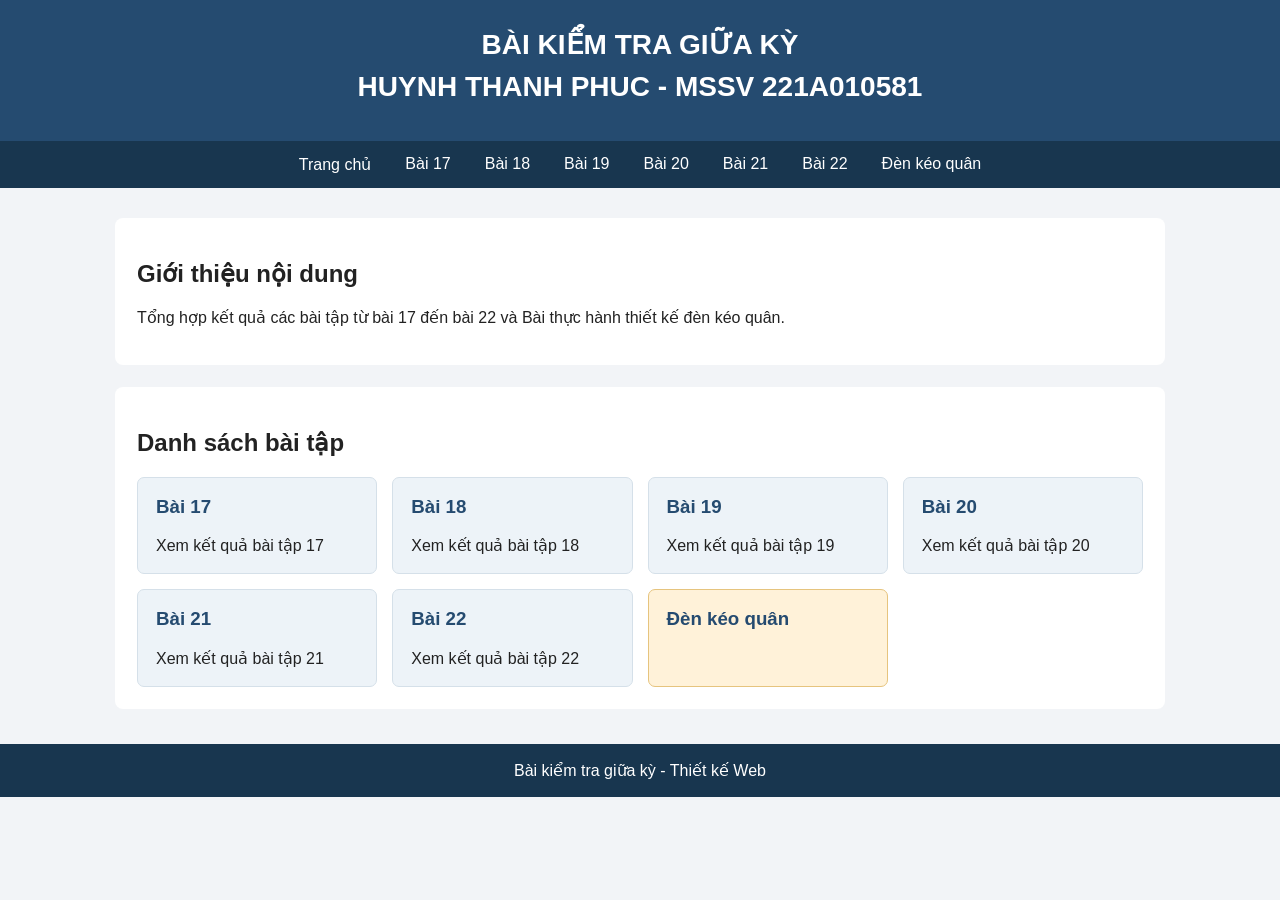
<file: index.html>
<!DOCTYPE html>
<html lang="vi">
<head>
    <meta charset="UTF-8">
    <meta name="viewport" content="width=device-width, initial-scale=1.0">
    <title>Bài kiểm tra giữa kỳ</title>
    <link rel="stylesheet" href="css/style.css">
</head>
<body>
    <header class="header">
        <h1>BÀI KIỂM TRA GIỮA KỲ</h1>
      <h1>HUYNH THANH PHUC - MSSV 221A010581</h1>
        
    </header>

    <nav class="menu">
        <a href="index.html">Trang chủ</a>
        <a href="bai17/index.html">Bài 17</a>
        <a href="bai18/index.html">Bài 18</a>
        <a href="bai19/index.html">Bài 19</a>
        <a href="bai20/index.html">Bài 20</a>
        <a href="bai21/index.html">Bài 21</a>
        <a href="bai22/index.html">Bài 22</a>
        <a href="den-keo-quan.html">Đèn kéo quân</a>
    </nav>

    <main class="container">
        <section class="intro">
            <h2>Giới thiệu nội dung</h2>
            <p>Tổng hợp kết quả các bài tập từ bài 17 đến bài 22
            và Bài thực hành thiết kế đèn kéo quân.</p>
        </section>

        <section class="exercise-list">
            <h2>Danh sách bài tập</h2>
            <div class="cards">
                <a class="card" href="bai17/index.html"><h3>Bài 17</h3><p>Xem kết quả bài tập 17</p></a>
                <a class="card" href="bai18/index.html"><h3>Bài 18</h3><p>Xem kết quả bài tập 18</p></a>
                <a class="card" href="bai19/index.html"><h3>Bài 19</h3><p>Xem kết quả bài tập 19</p></a>
                <a class="card" href="bai20/index.html"><h3>Bài 20</h3><p>Xem kết quả bài tập 20</p></a>
                <a class="card" href="bai21/index.html"><h3>Bài 21</h3><p>Xem kết quả bài tập 21</p></a>
                <a class="card" href="bai22/index.html"><h3>Bài 22</h3><p>Xem kết quả bài tập 22</p></a>
                <a class="card featured" href="den-keo-quan.html"><h3>Đèn kéo quân</h3><p></p></a>
            </div>
        </section>
    </main>

    <footer class="footer">Bài kiểm tra giữa kỳ - Thiết kế Web</footer>
</body>
</html>
</file>
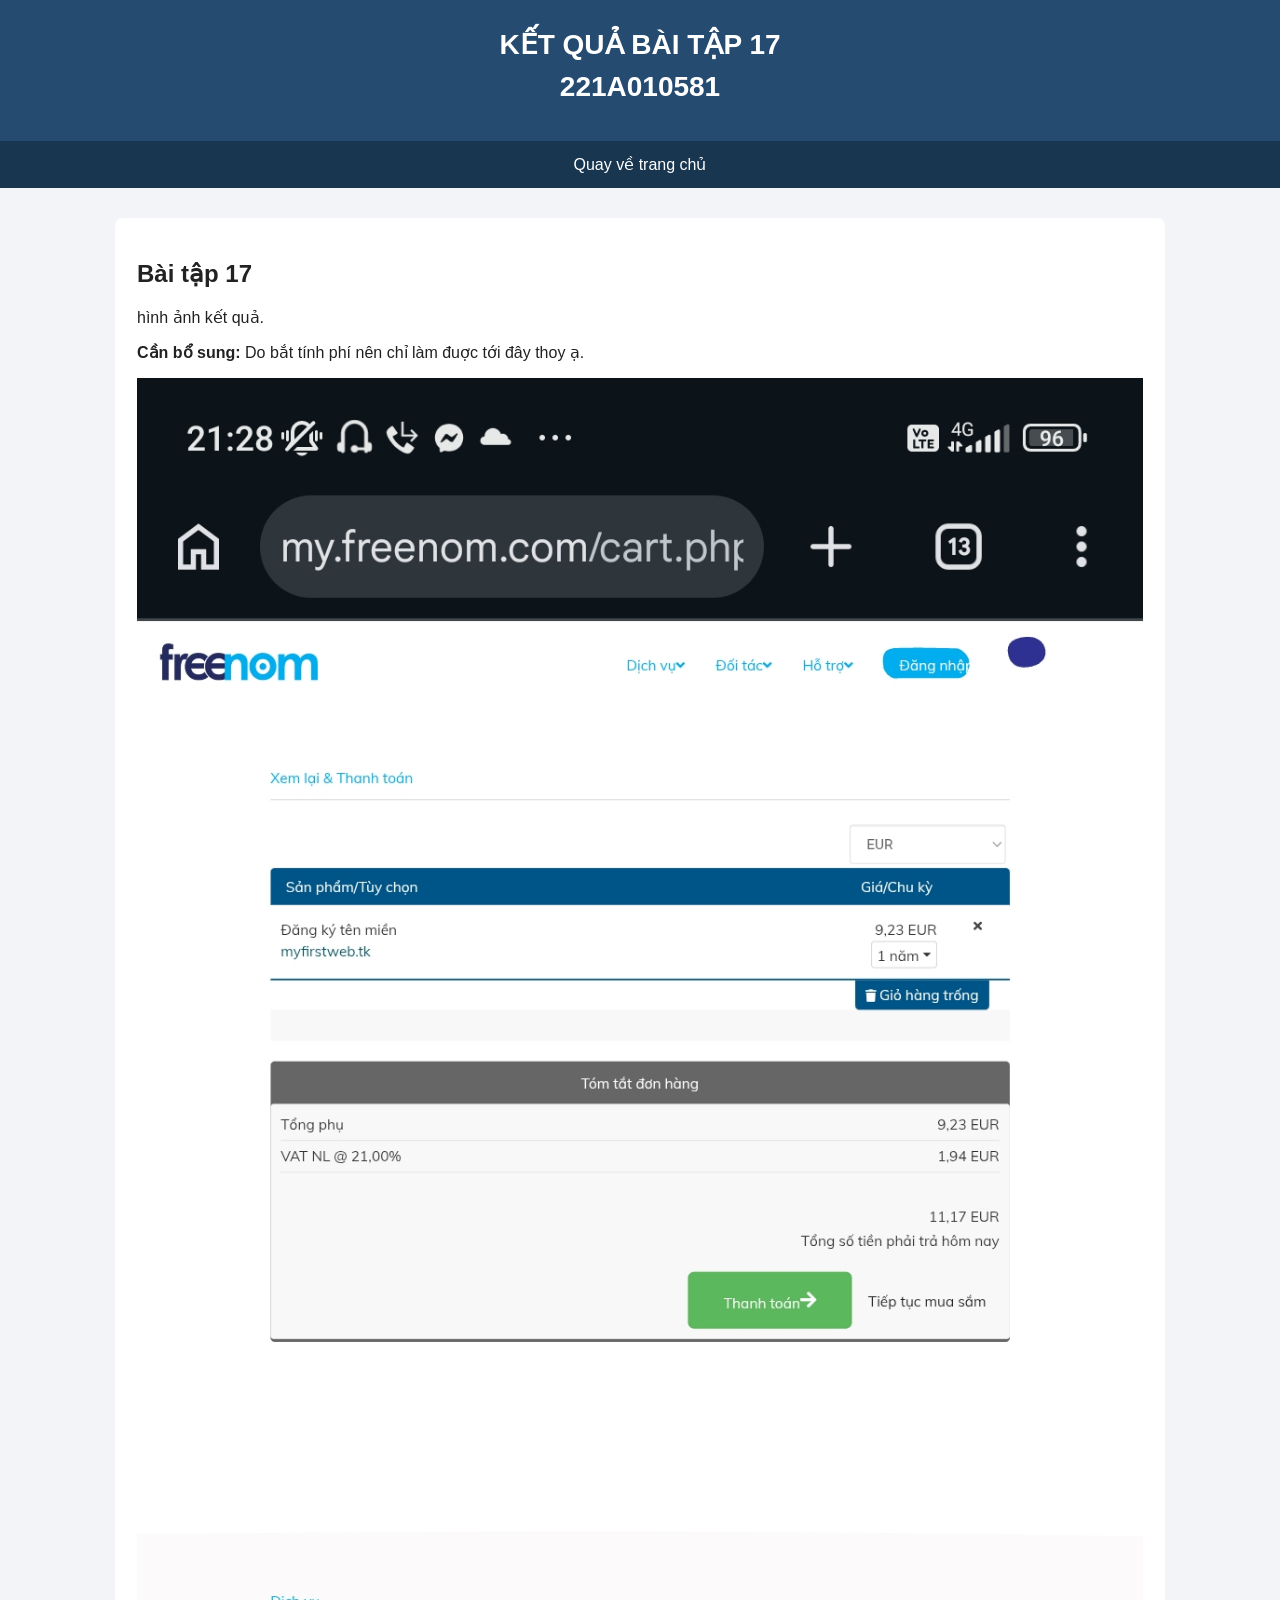
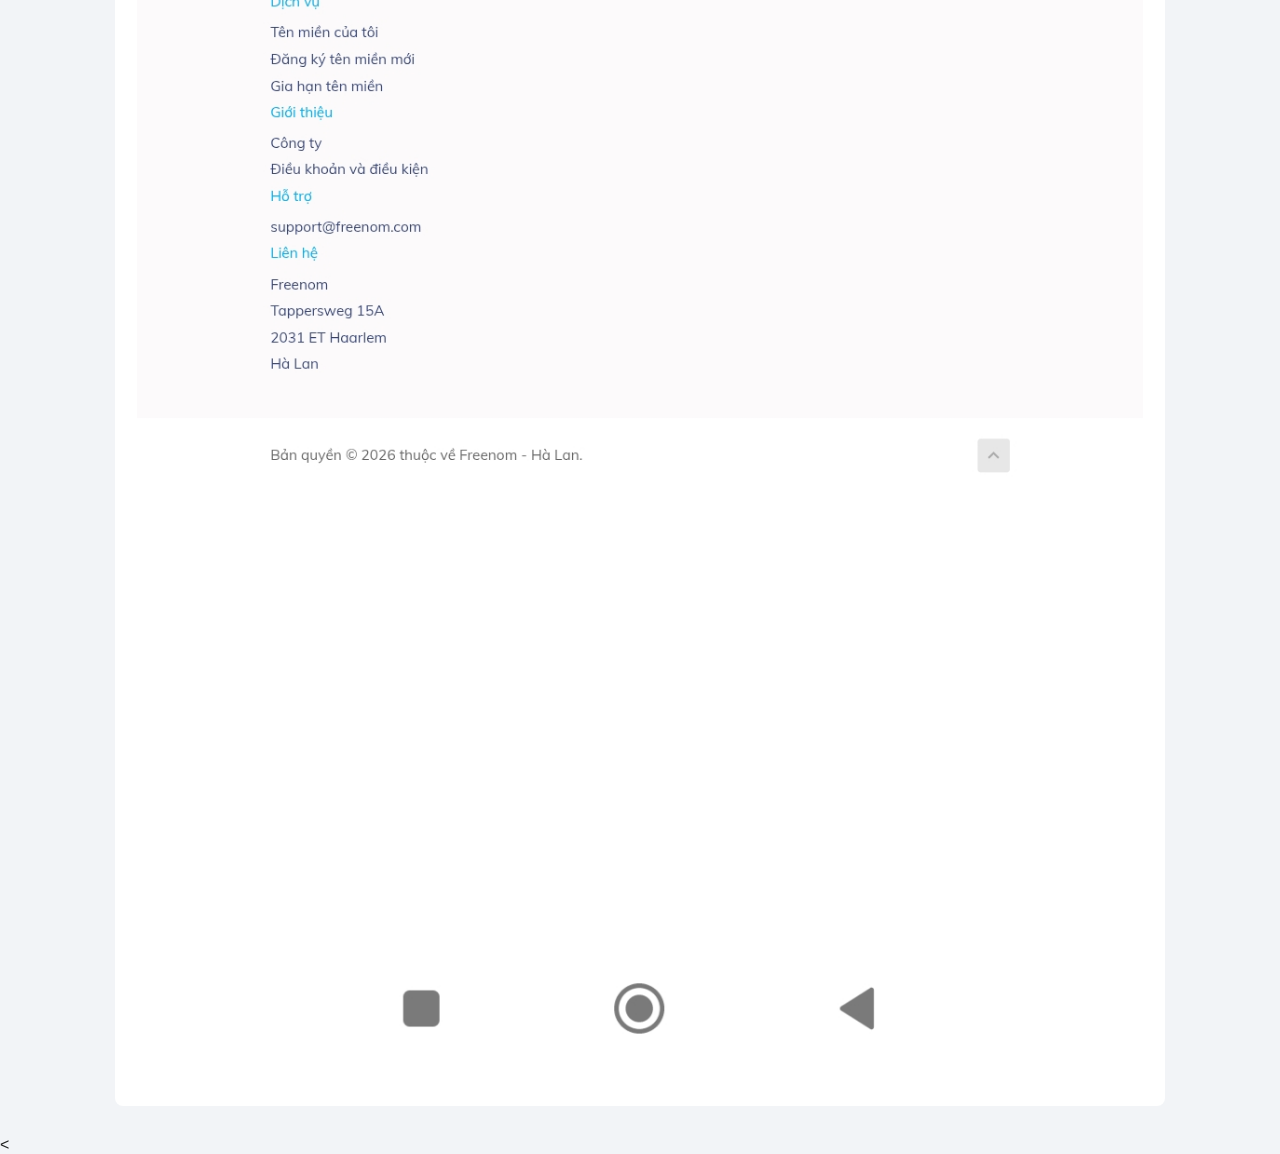
<file: bai17/index.html>
<!DOCTYPE html>
<html lang="vi">
<head>
    <meta charset="UTF-8">
    <meta name="viewport" content="width=device-width, initial-scale=1.0">
    <title>Bài tập 17</title>
    <link rel="stylesheet" href="../css/style.css">
</head>
<body>
    <header class="header">
        <h1>KẾT QUẢ BÀI TẬP 17</h1>
        <h1>221A010581</h1>
    </header>
    <nav class="menu"><a href="../index.html">Quay về trang chủ</a></nav>
    <main class="container">
        <section class="exercise-content">
            <h2>Bài tập 17</h2>
            <p>hình ảnh kết quả.</p>
            <p><strong>Cần bổ sung:</strong> Do bắt tính phí nên chỉ làm đuợc tới đây thoy ạ.</p>
            <img src="Ketqua.jpg" alt="Hình kết quả bài tập 17">
        </section>
    </main>
    < 
</body>
</html>
</file>
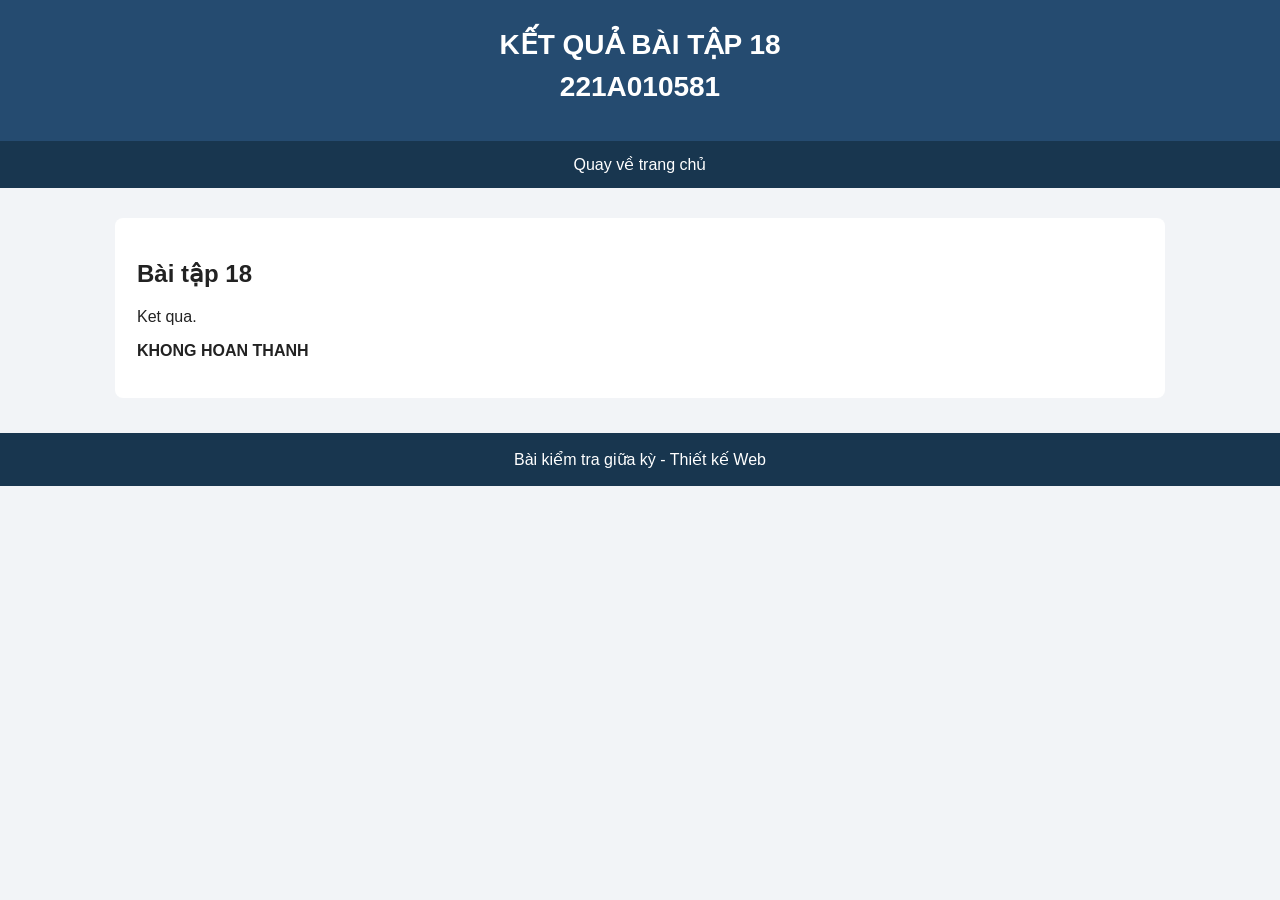
<file: bai18/index.html>
<!DOCTYPE html>
<html lang="vi">
<head>
    <meta charset="UTF-8">
    <meta name="viewport" content="width=device-width, initial-scale=1.0">
    <title>Bài tập 18</title>
    <link rel="stylesheet" href="../css/style.css">
</head>
<body>
    <header class="header">
        <h1>KẾT QUẢ BÀI TẬP 18</h1>
        <h1>221A010581</h1>
    </header>
    <nav class="menu"><a href="../index.html">Quay về trang chủ</a></nav>
    <main class="container">
        <section class="exercise-content">
            <h2>Bài tập 18</h2>
            <p>Ket qua.</p>
            <p><strong>KHONG HOAN THANH</strong> </p>
            
        </section>
    </main>
    <footer class="footer">Bài kiểm tra giữa kỳ - Thiết kế Web</footer>
</body>
</html>
</file>
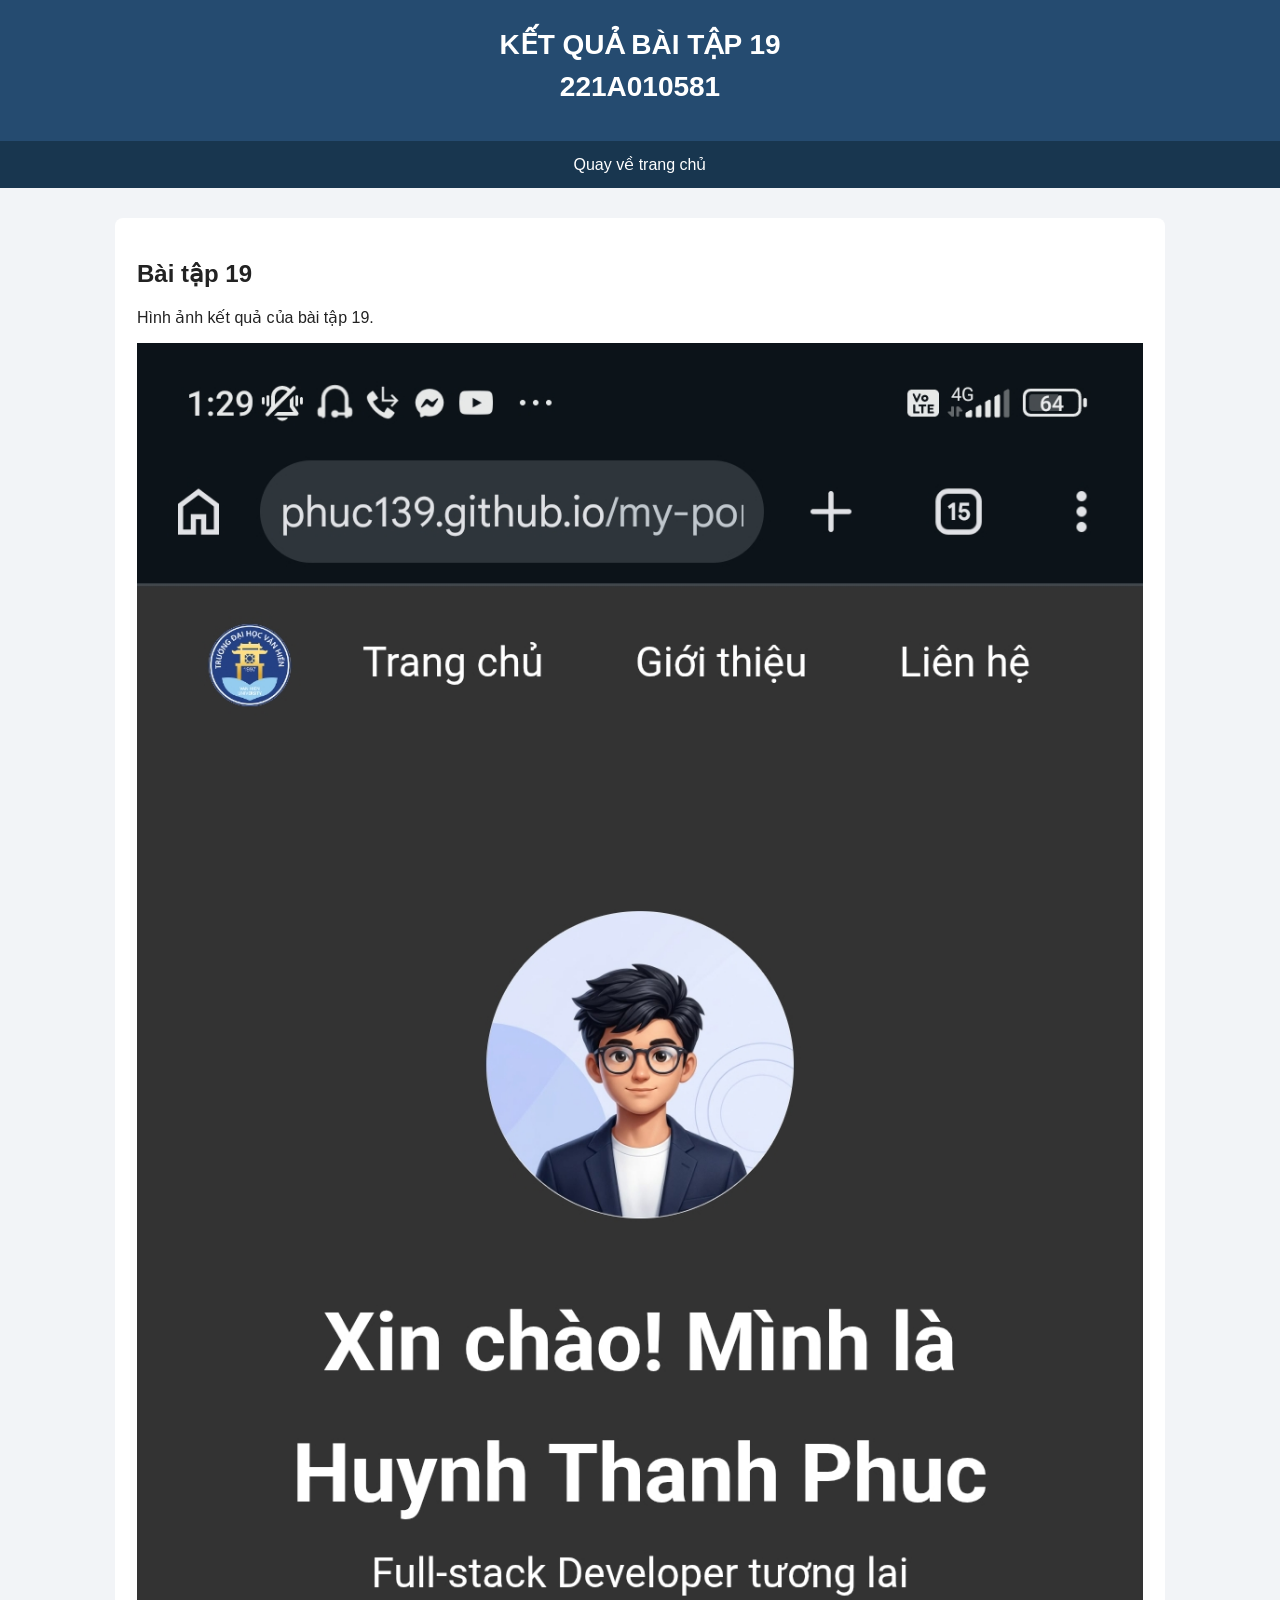
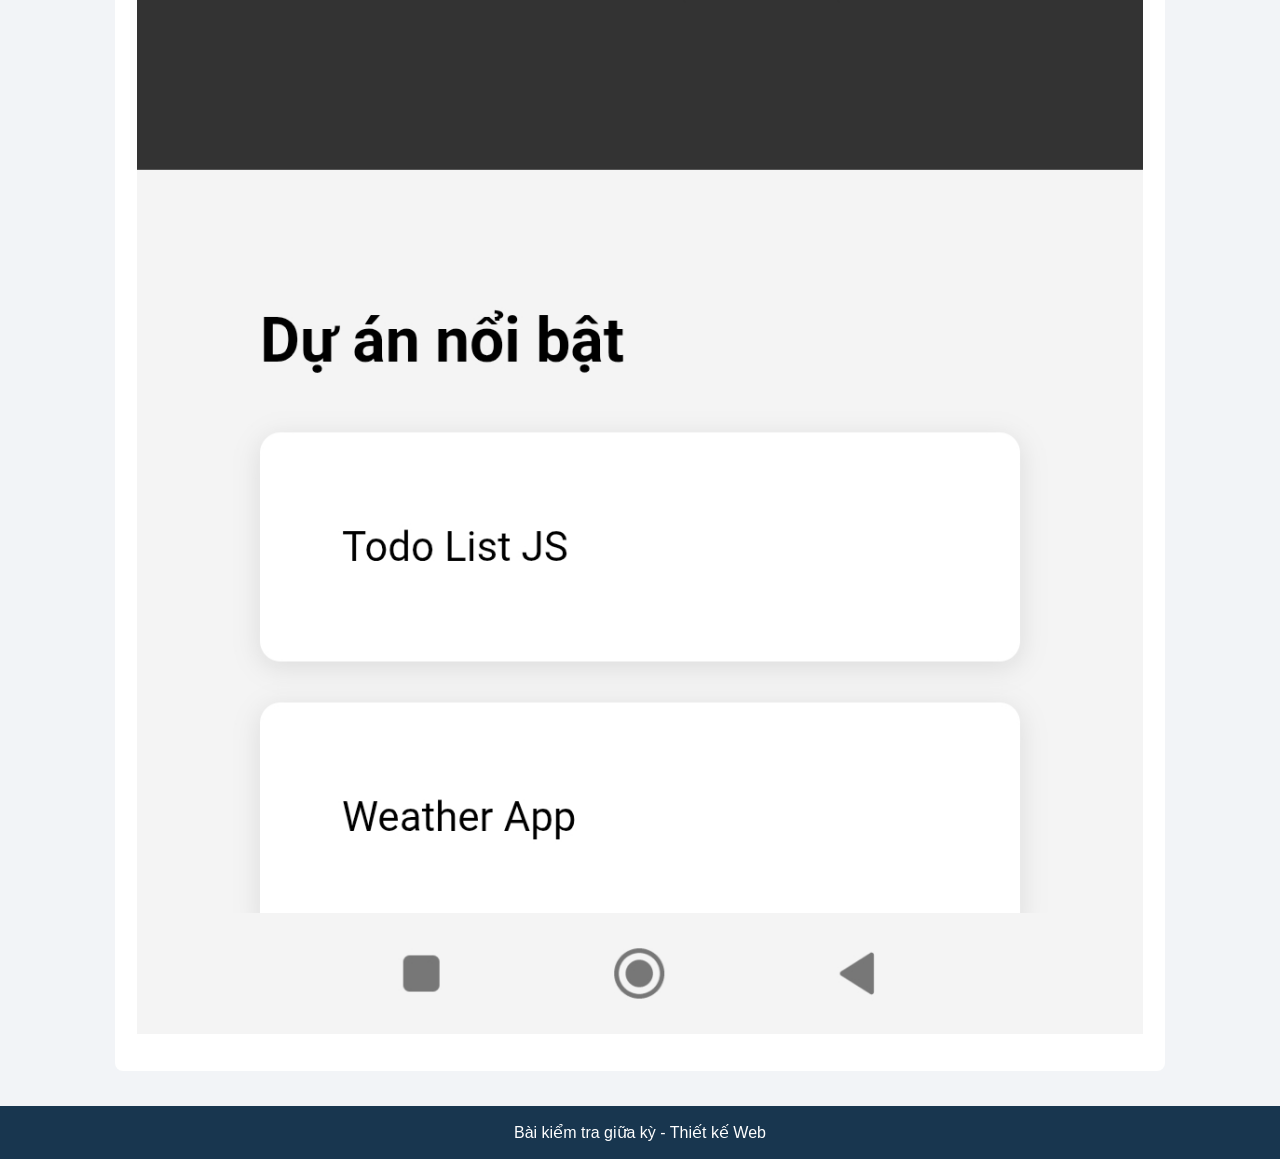
<file: bai19/index.html>
<!DOCTYPE html>
<html lang="vi">
<head>
    <meta charset="UTF-8">
    <meta name="viewport" content="width=device-width, initial-scale=1.0">
    <title>Bài tập 19</title>
    <link rel="stylesheet" href="../css/style.css">
</head>
<body>
    <header class="header">
        <h1>KẾT QUẢ BÀI TẬP 19</h1>
        <h1>221A010581</h1>
        
    </header>
    <nav class="menu"><a href="../index.html">Quay về trang chủ</a></nav>
    <main class="container">
        <section class="exercise-content">
            <h2>Bài tập 19</h2>
            <p>Hình ảnh kết quả của bài tập 19.</p>
            
            <img src="anhkq.jpg" alt="Hình kết quả bài tập 19">
          

        </section>
    </main>
    <footer class="footer">Bài kiểm tra giữa kỳ - Thiết kế Web</footer>
</body>
</html>
</file>
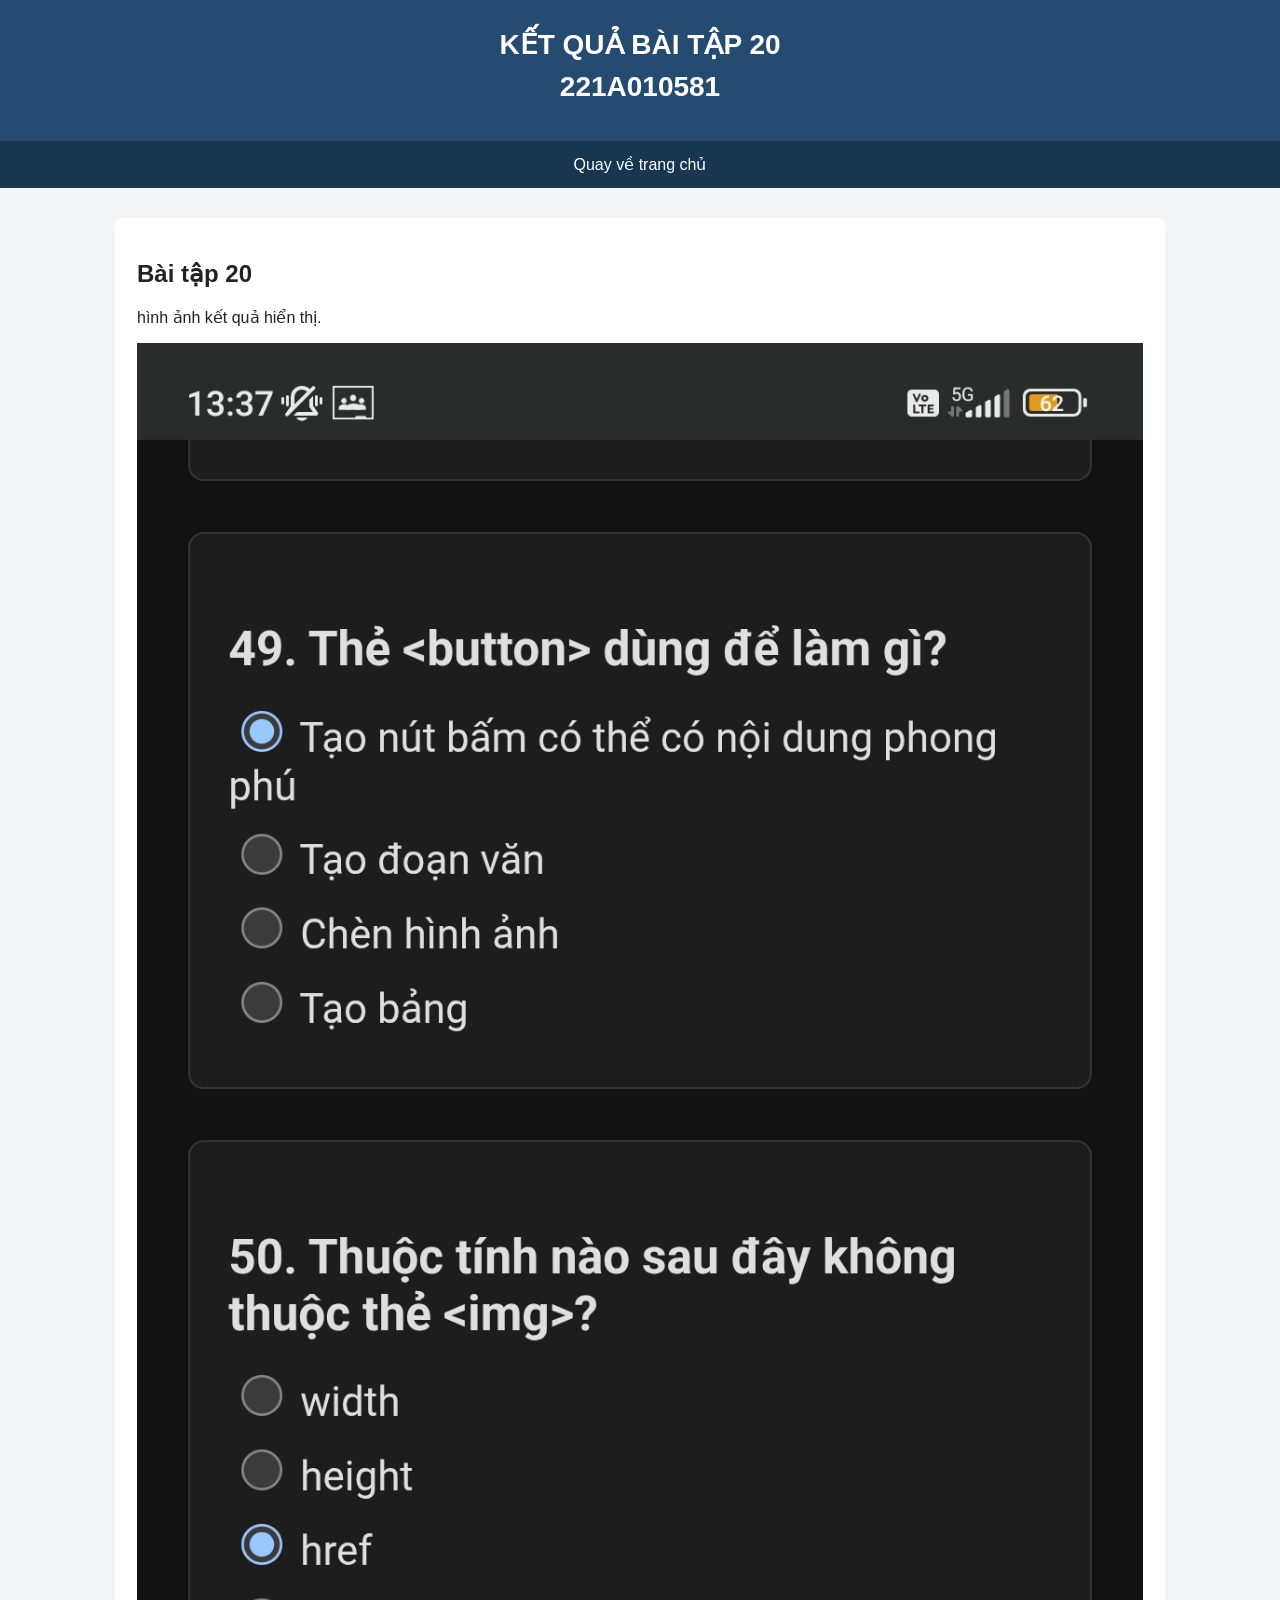
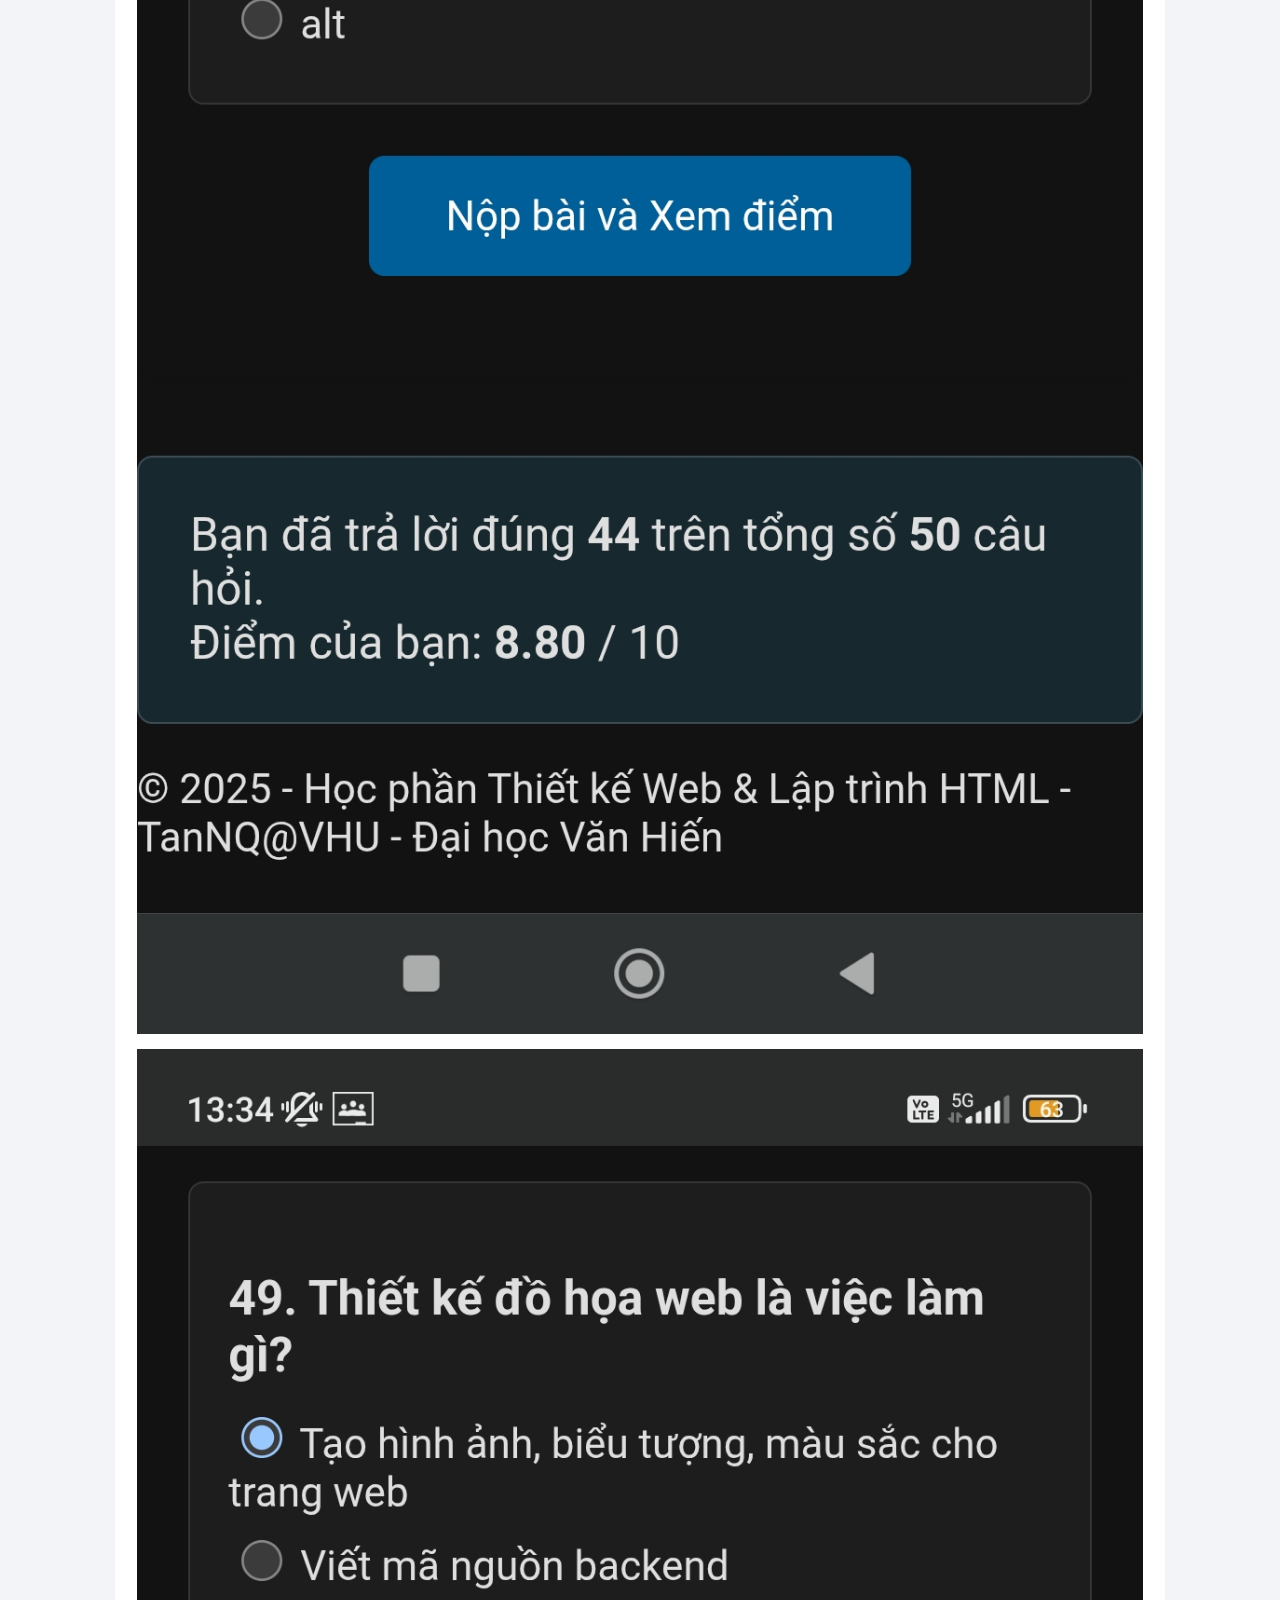
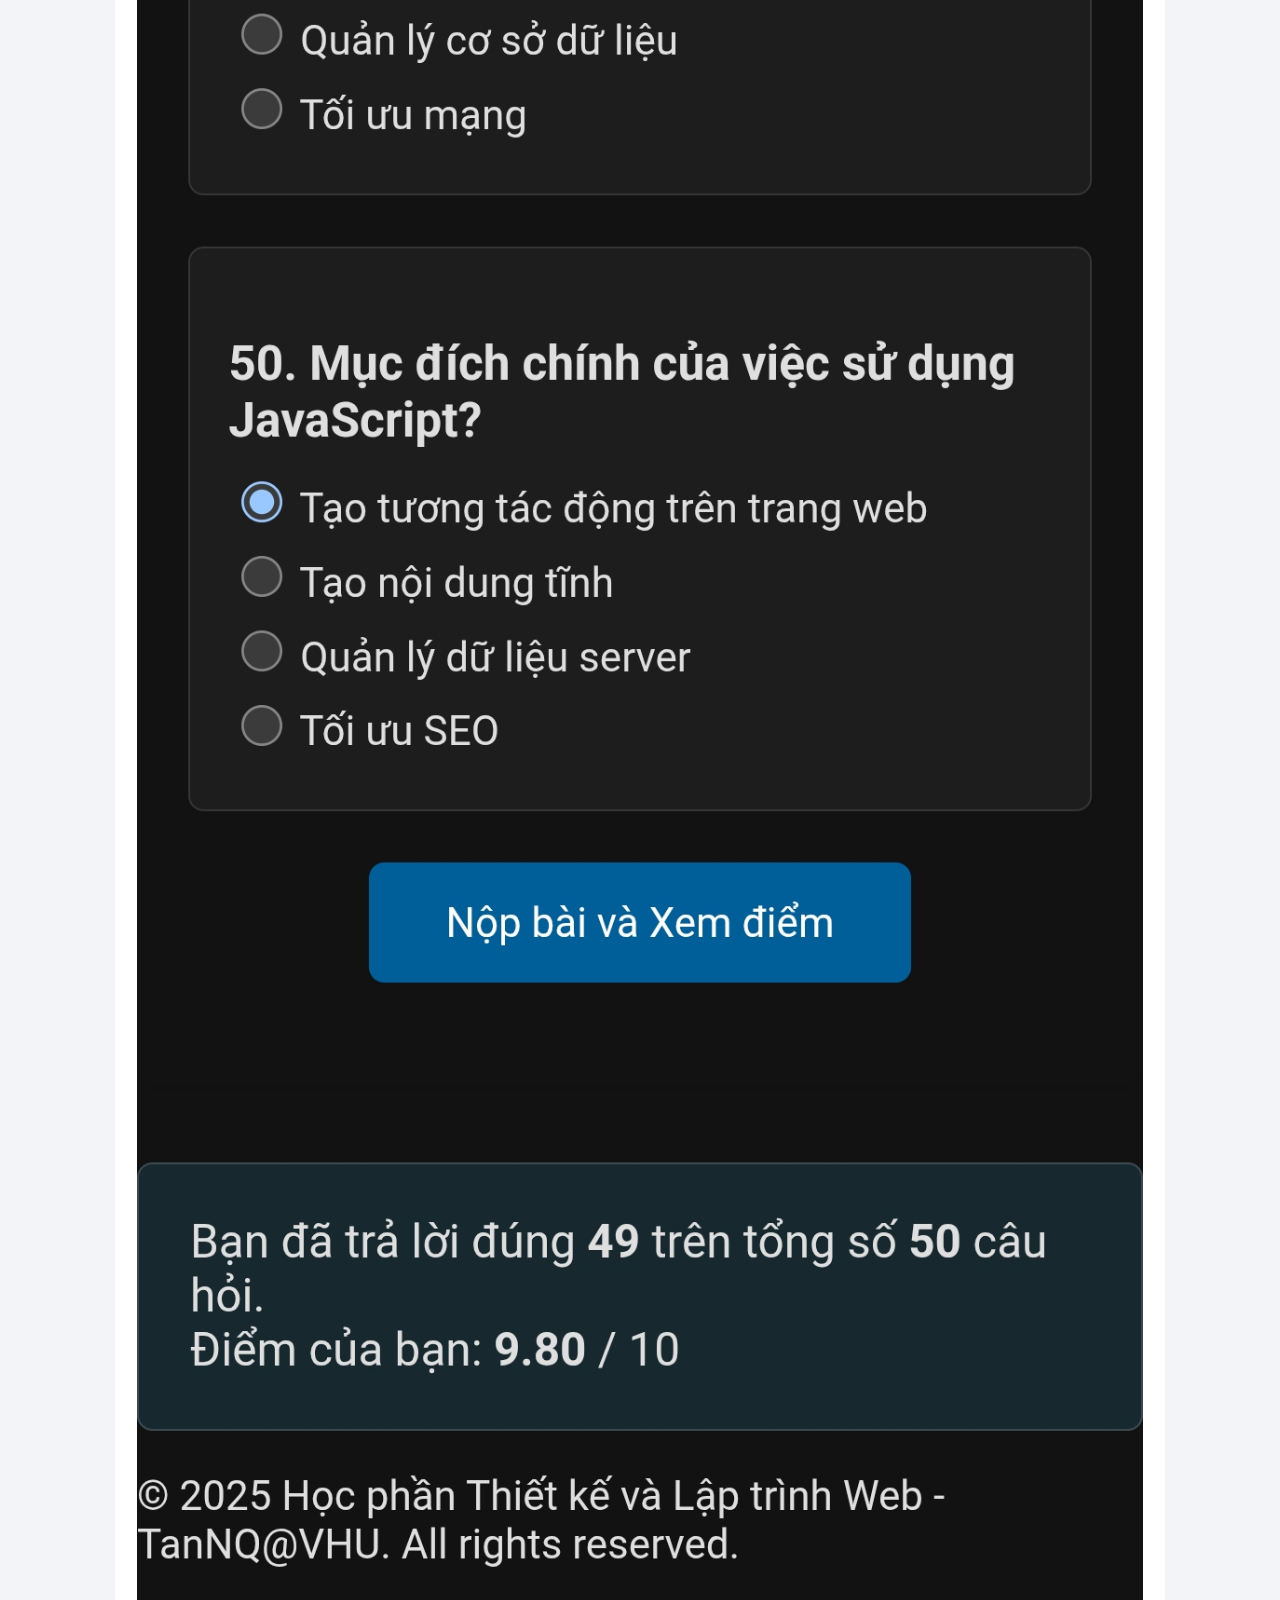
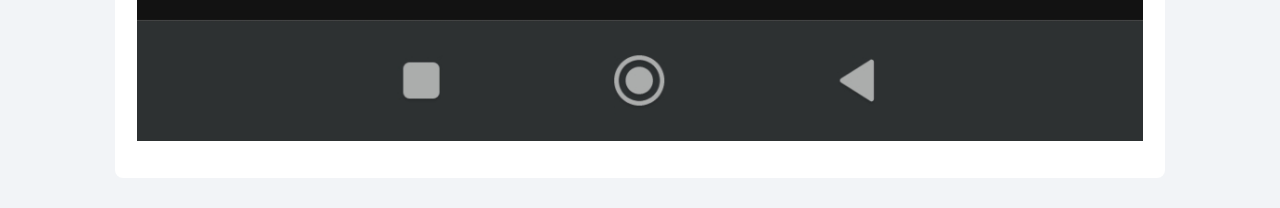
<file: bai20/index.html>
<!DOCTYPE html>
<html lang="vi">
<head>
    <meta charset="UTF-8">
    <meta name="viewport" content="width=device-width, initial-scale=1.0">
    <title>Bài tập 20</title>
    <link rel="stylesheet" href="../css/style.css">
</head>
<body>
    <header class="header">
        <h1>KẾT QUẢ BÀI TẬP 20</h1>
        <h1>221A010581</h1>
    </header>
    <nav class="menu"><a href="../index.html">Quay về trang chủ</a></nav>
    <main class="container">
        <section class="exercise-content">
            <h2>Bài tập 20</h2>
            <p>hình ảnh kết quả hiển thị.</p>
    
            <img src="Ketqua1.jpg" alt="Hình kết quả bài tập 20">
          <img src="Ketqua2.jpg" alt="Hình kết quả bài tập 20">
        </section>
    </main>

</body>
</html>
</file>
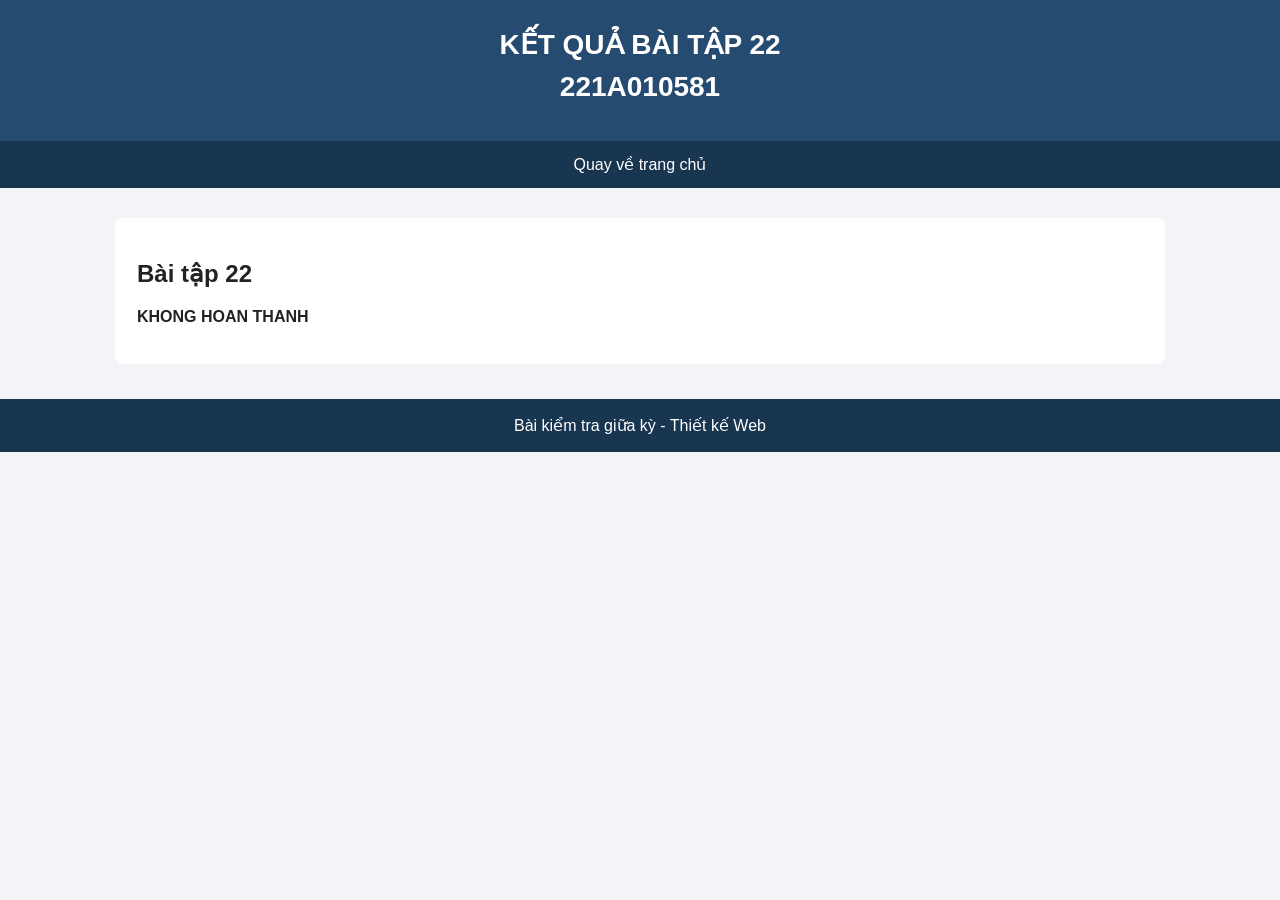
<file: bai22/index.html>
<!DOCTYPE html>
<html lang="vi">
<head>
    <meta charset="UTF-8">
    <meta name="viewport" content="width=device-width, initial-scale=1.0">
    <title>Bài tập 22</title>
    <link rel="stylesheet" href="../css/style.css">
</head>
<body>
    <header class="header">
        <h1>KẾT QUẢ BÀI TẬP 22</h1>
        <h1>221A010581</h1>
        
    </header>
    <nav class="menu"><a href="../index.html">Quay về trang chủ</a></nav>
    <main class="container">
        <section class="exercise-content">
            <h2>Bài tập 22</h2>
            <p></p>
            <p><strong>KHONG HOAN THANH</strong> </p>
        
        </section>
    </main>
    <footer class="footer">Bài kiểm tra giữa kỳ - Thiết kế Web</footer>
</body>
</html>
</file>
<file: css/style.css>
* {
    box-sizing: border-box;
}

body {
    margin: 0;
    font-family: Arial, sans-serif;
    background: #f2f4f7;
    color: #222;
}

.header {
    background: #254b70;
    color: white;
    text-align: center;
    padding: 28px 15px;
}

.header h1 {
    margin: 0 0 10px;
    font-size: 28px;
}

.header p {
    margin: 0;
}

.menu {
    background: #18364f;
    display: flex;
    justify-content: center;
    flex-wrap: wrap;
}

.menu a {
    color: white;
    text-decoration: none;
    padding: 14px 17px;
}

.menu a:hover {
    background: #37698f;
}

.container {
    width: 90%;
    max-width: 1050px;
    margin: 30px auto;
}

.intro, .exercise-list, .exercise-content {
    background: white;
    padding: 22px;
    border-radius: 8px;
    margin-bottom: 22px;
}

.cards {
    display: grid;
    grid-template-columns: repeat(auto-fit, minmax(190px, 1fr));
    gap: 15px;
}

.card {
    display: block;
    background: #edf3f8;
    color: #222;
    text-decoration: none;
    padding: 18px;
    border-radius: 7px;
    border: 1px solid #d5e0e9;
}

.card:hover {
    background: #dceaf5;
}

.card h3 {
    margin-top: 0;
    color: #254b70;
}

.card p {
    margin-bottom: 0;
}

.card.featured {
    background: #fff2d9;
    border-color: #e6c47e;
}

.footer {
    background: #18364f;
    color: white;
    text-align: center;
    padding: 17px;
    margin-top: 35px;
}

.exercise-content img {
    max-width: 100%;
    height: auto;
    display: block;
    margin: 15px auto;
}

@media (max-width: 600px) {
    .header h1 {
        font-size: 22px;
    }

    .menu a {
        padding: 11px;
        font-size: 14px;
    }

    .container {
        width: 94%;
    }
}
</file>
